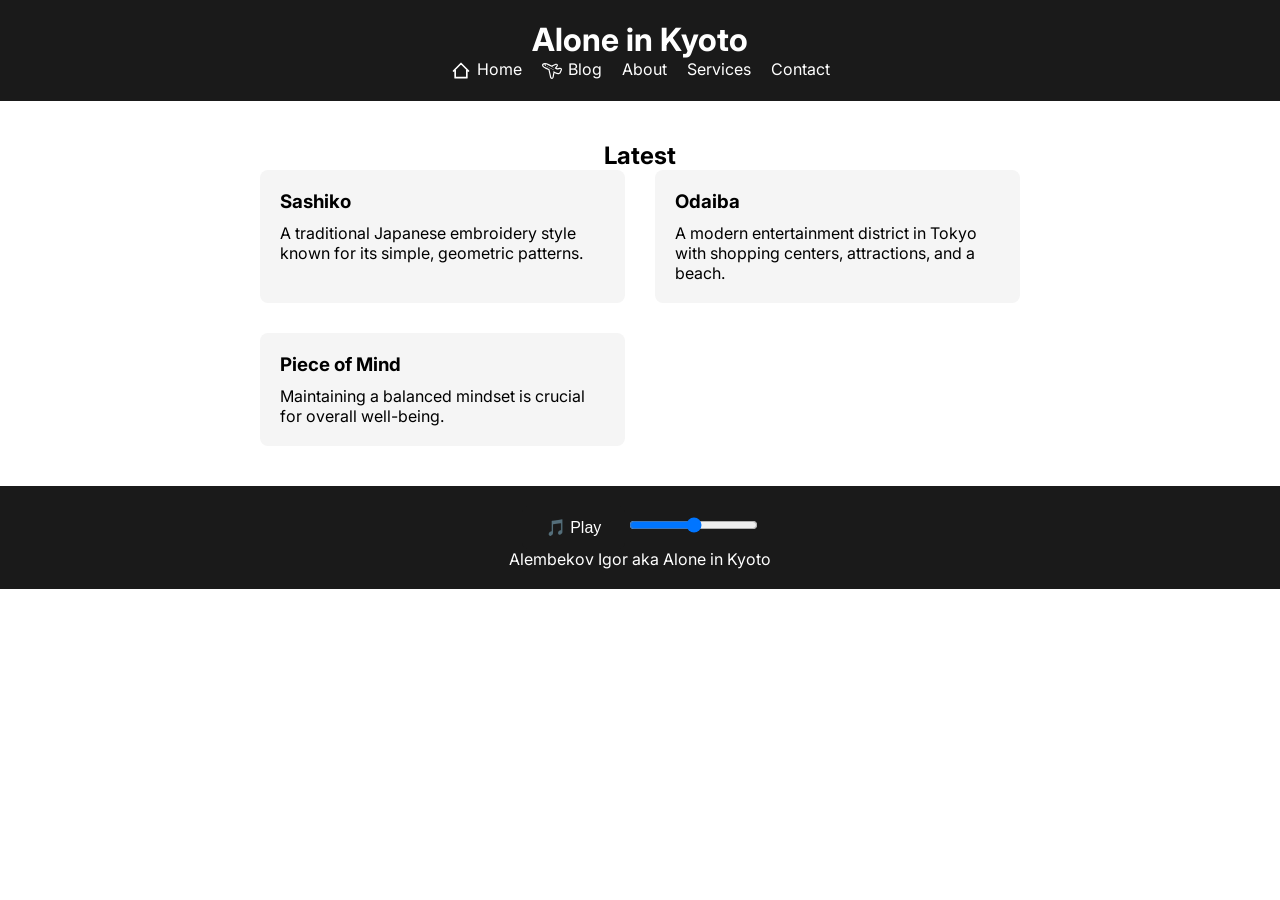
<file: index.html>
<!doctype html>
<html lang="en">
  <head>
    <meta charset="UTF-8" />
    <meta name="viewport" content="width=device-width, initial-scale=1.0" />
    <title>Alone in Kyoto</title>
    <link rel="preconnect" href="https://fonts.googleapis.com" />
    <link rel="preconnect" href="https://fonts.gstatic.com" crossorigin />
    <link
      href="https://fonts.googleapis.com/css2?family=Inter:ital,opsz,wght@0,14..32,100..900;1,14..32,100..900&display=swap"
      rel="stylesheet"
    />

    <link rel="stylesheet" href="style.css" />
  </head>
  <body>
    <div id="header-placeholder"></div>
    <main>
      <h2>Latest</h2>
      <div id="latest-container"></div>
    </main>
    <div id="footer-placeholder"></div>
    <script type="module" src="script.js"></script>
  </body>
</html>
</file>
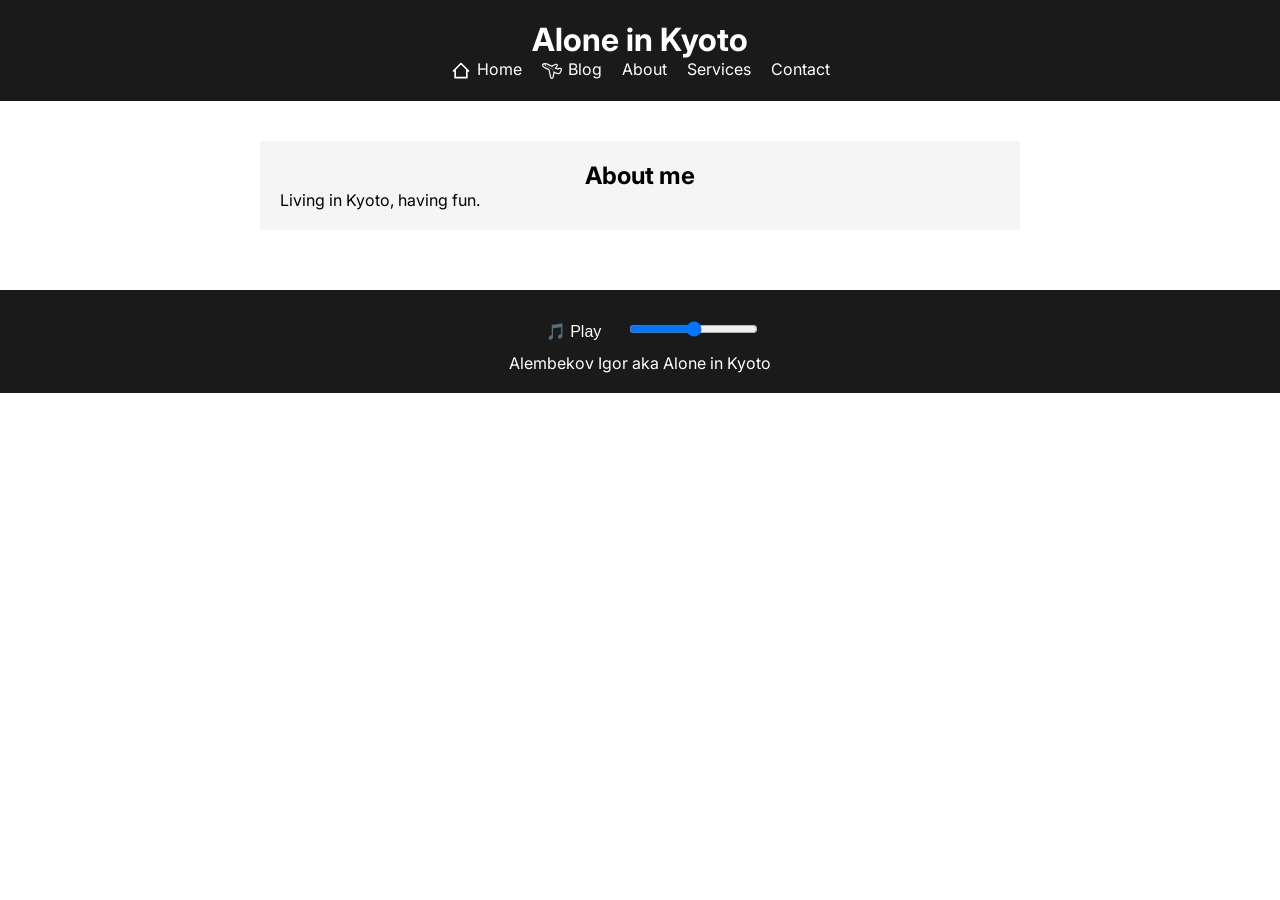
<file: about.html>
<!doctype html>
<html lang="en">
  <head>
    <meta charset="UTF-8" />
    <meta name="viewport" content="width=device-width, initial-scale=1.0" />
    <title>About</title>
    <link rel="preconnect" href="https://fonts.googleapis.com" />
    <link rel="preconnect" href="https://fonts.gstatic.com" crossorigin />
    <link
      href="https://fonts.googleapis.com/css2?family=Inter:ital,opsz,wght@0,14..32,100..900;1,14..32,100..900&display=swap"
      rel="stylesheet"
    />
    <link rel="stylesheet" href="style.css" />
  </head>
  <body id="about-page">
    <div id="header-placeholder"></div>
    <main>
      <section>
        <h2>About me</h2>
        <p>Living in Kyoto, having fun.</p>
      </section>
    </main>
    <div id="footer-placeholder"></div>
    <script type="module" src="script.js"></script>
  </body>
</html>
</file>
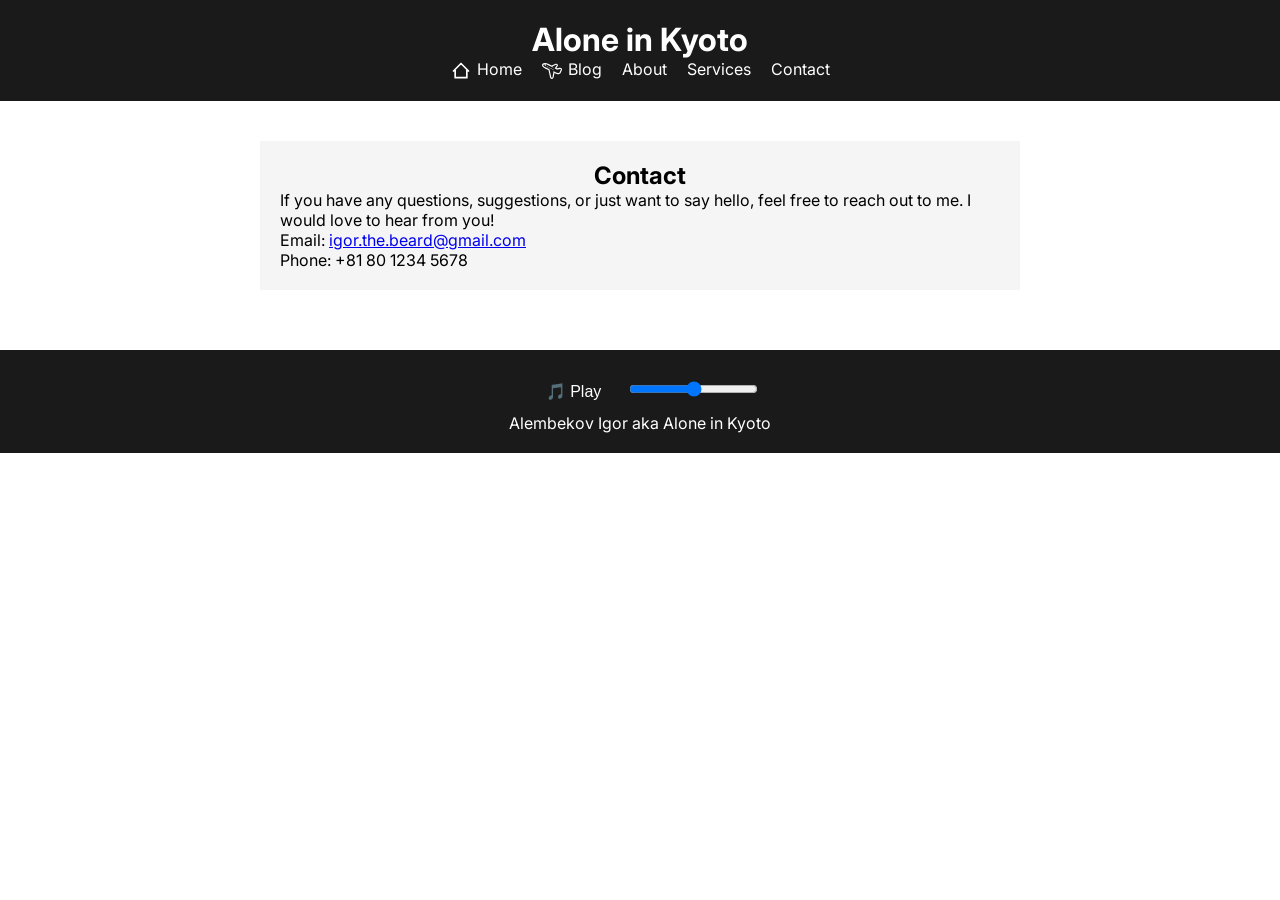
<file: contact.html>
<!doctype html>
<html lang="en">
  <head>
    <meta charset="UTF-8" />
    <meta name="viewport" content="width=device-width, initial-scale=1.0" />
    <title>Contact</title>
    <link rel="preconnect" href="https://fonts.googleapis.com" />
    <link rel="preconnect" href="https://fonts.gstatic.com" crossorigin />
    <link
      href="https://fonts.googleapis.com/css2?family=Inter:ital,opsz,wght@0,14..32,100..900;1,14..32,100..900&display=swap"
      rel="stylesheet"
    />
    <link rel="stylesheet" href="style.css" />
  </head>
  <body id="contact-page">
    <div id="header-placeholder"></div>
    <main>
      <section>
        <h2>Contact</h2>
        <p>
          If you have any questions, suggestions, or just want to say hello,
          feel free to reach out to me. I would love to hear from you!
        </p>
        <p>
          Email:
          <a href="mailto:igor.the.beard@gmail.com">igor.the.beard@gmail.com</a>
        </p>
        <p>Phone: +81 80 1234 5678</p>
      </section>
    </main>
    <div id="footer-placeholder"></div>
    <script type="module" src="script.js"></script>
  </body>
</html>
</file>
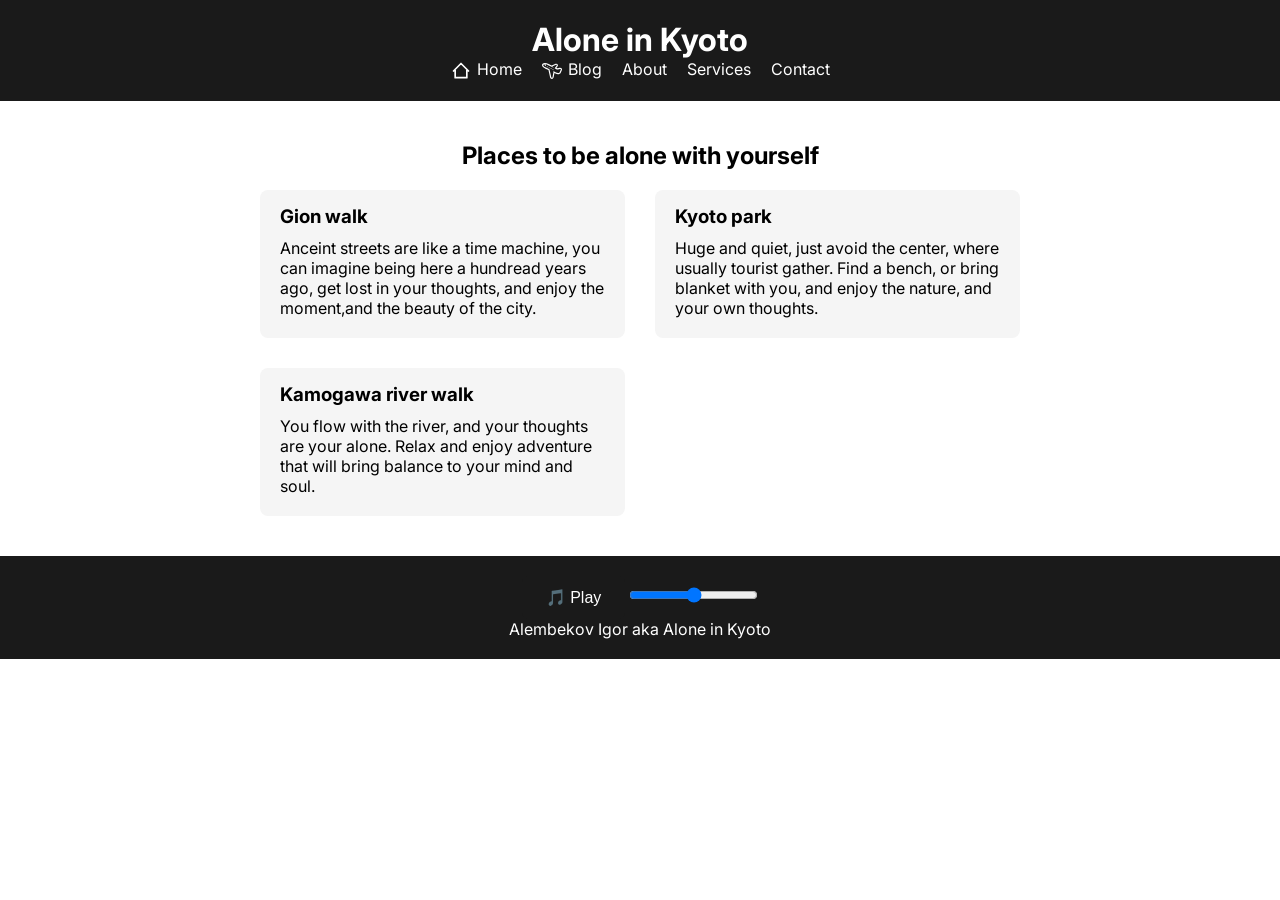
<file: place-to-be-alone.html>
<!doctype html>
<html lang="en">
  <head>
    <meta charset="UTF-8" />
    <meta name="viewport" content="width=device-width, initial-scale=1.0" />
    <title>Place to Be Alone</title>
    <link rel="preconnect" href="https://fonts.googleapis.com" />
    <link rel="preconnect" href="https://fonts.gstatic.com" crossorigin />
    <link
      href="https://fonts.googleapis.com/css2?family=Inter:ital,opsz,wght@0,14..32,100..900;1,14..32,100..900&display=swap"
      rel="stylesheet"
    />
    <link rel="stylesheet" href="style.css" />
  </head>
  <body id="place-to-be-alone">
    <div id="header-placeholder"></div>
    <main>
      <h2>Places to be alone with yourself</h2>
      <div id="articles-container"></div>
    </main>
    </main>
    <div id="footer-placeholder"></div>
    <script type="module" src="script.js"></script>
  </body>
</html>
</file>
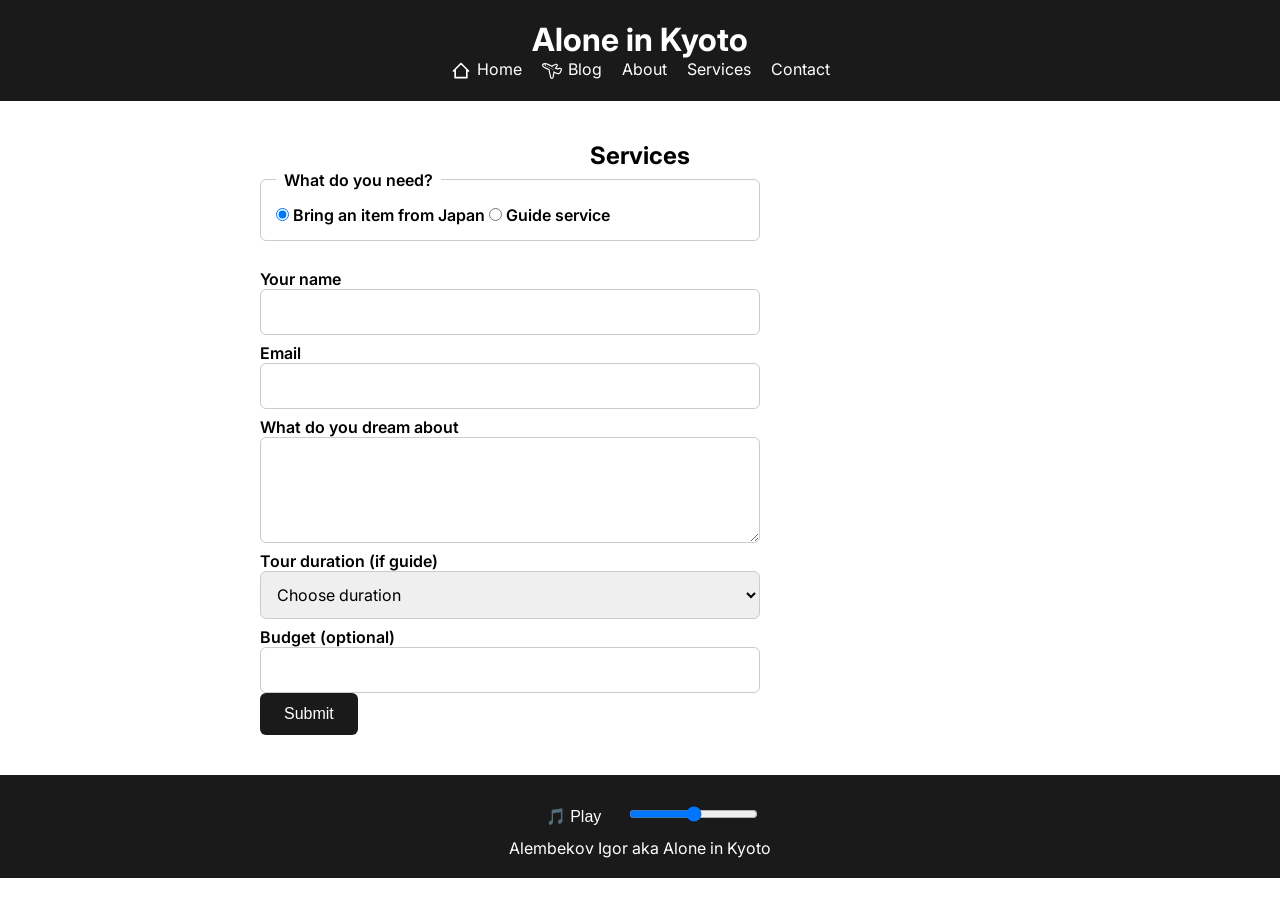
<file: services.html>
<!doctype html>
<html lang="en">
  <head>
    <meta charset="UTF-8" />
    <meta name="viewport" content="width=device-width, initial-scale=1.0" />
    <title>Services</title>
    <link rel="preconnect" href="https://fonts.googleapis.com" />
    <link rel="preconnect" href="https://fonts.gstatic.com" crossorigin />
    <link
      href="https://fonts.googleapis.com/css2?family=Inter:ital,opsz,wght@0,14..32,100..900;1,14..32,100..900&display=swap"
      rel="stylesheet"
    />
    <link rel="stylesheet" href="style.css" />
  </head>
  <body id="services-page">
    <div id="header-placeholder"></div>
    <main>
      <h2>Services</h2>
      <form>
        <fieldset>
          <legend>What do you need?</legend>

          <label>
            <input type="radio" name="service-type" value="item" checked />
            Bring an item from Japan
          </label>

          <label>
            <input type="radio" name="service-type" value="guide" />
            Guide service
          </label>
        </fieldset>

        <label for="name">Your name</label>
        <input type="text" id="name" name="name" class="form-field" required />

        <label for="email">Email</label>
        <input
          type="email"
          id="email"
          name="email"
          class="form-field"
          required
        />

        <label for="item">What do you dream about</label>
        <textarea
          id="item"
          name="item"
          class="form-field"
          rows="4"
          required
        ></textarea>

        <label for="duration">Tour duration (if guide)</label>
        <select id="duration" name="duration" class="form-field">
          <option value="">Choose duration</option>
          <option value="half-day">Half day (3-4 hours)</option>
          <option value="full-day">Full day (6-8 hours)</option>
        </select>

        <label for="budget">Budget (optional)</label>
        <input type="number" id="budget" name="budget" class="form-field" />

        <button type="submit">Submit</button>
      </form>
    </main>
    <div id="footer-placeholder"></div>
    <script type="module" src="script.js"></script>
  </body>
</html>
</file>
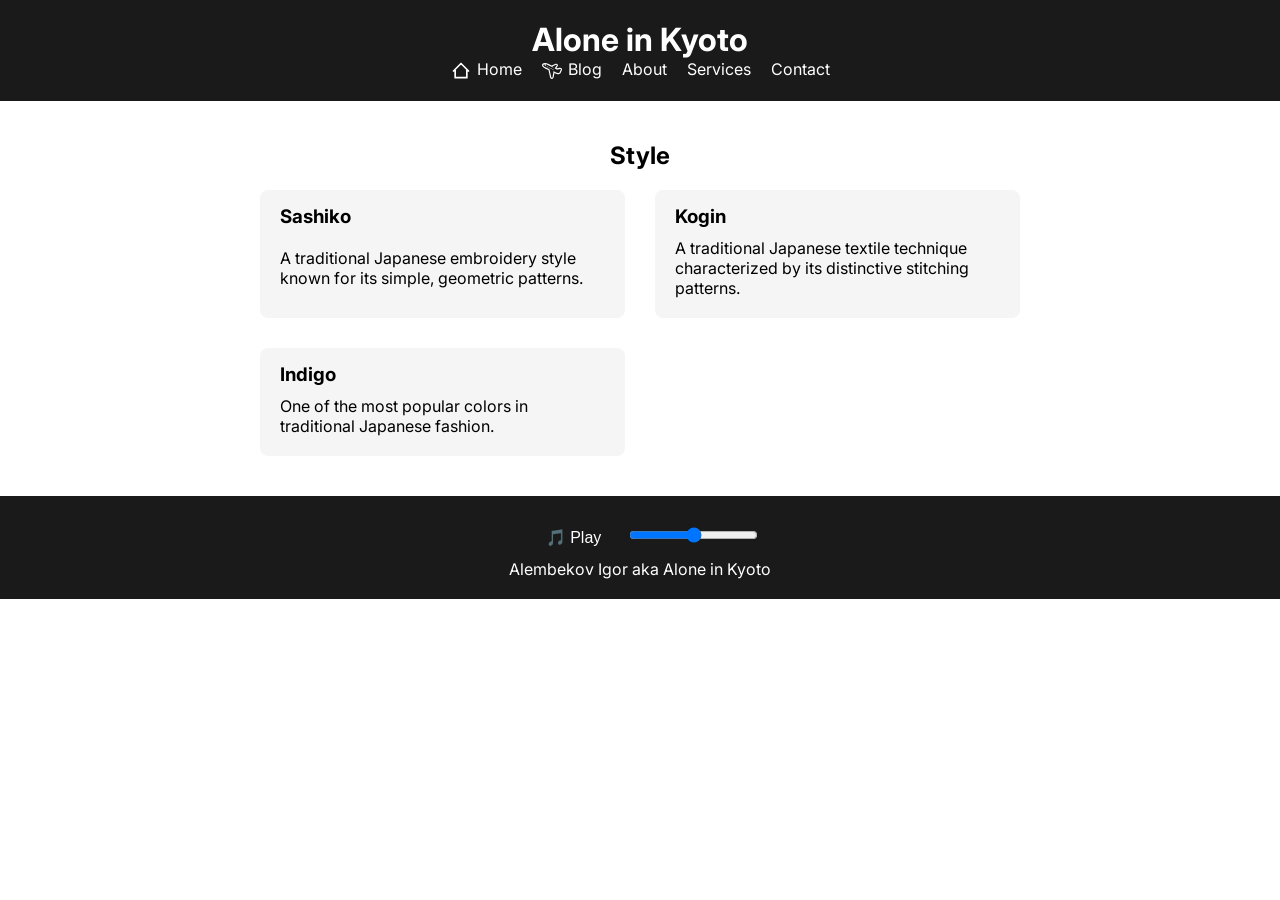
<file: style.html>
<!doctype html>
<html lang="en">
  <head>
    <meta charset="UTF-8" />
    <meta name="viewport" content="width=device-width, initial-scale=1.0" />
    <title>Style</title>
    <link rel="preconnect" href="https://fonts.googleapis.com" />
    <link rel="preconnect" href="https://fonts.gstatic.com" crossorigin />
    <link
      href="https://fonts.googleapis.com/css2?family=Inter:ital,opsz,wght@0,14..32,100..900;1,14..32,100..900&display=swap"
      rel="stylesheet"
    />
    <link rel="stylesheet" href="style.css" />
  </head>
  <body id="style-page">
    <div id="header-placeholder"></div>
    <main>
      <h2>Style</h2>
      <div id="articles-container"></div>
    </main>
    <div id="footer-placeholder"></div>
    <script type="module" src="script.js"></script>
  </body>
</html>
</file>
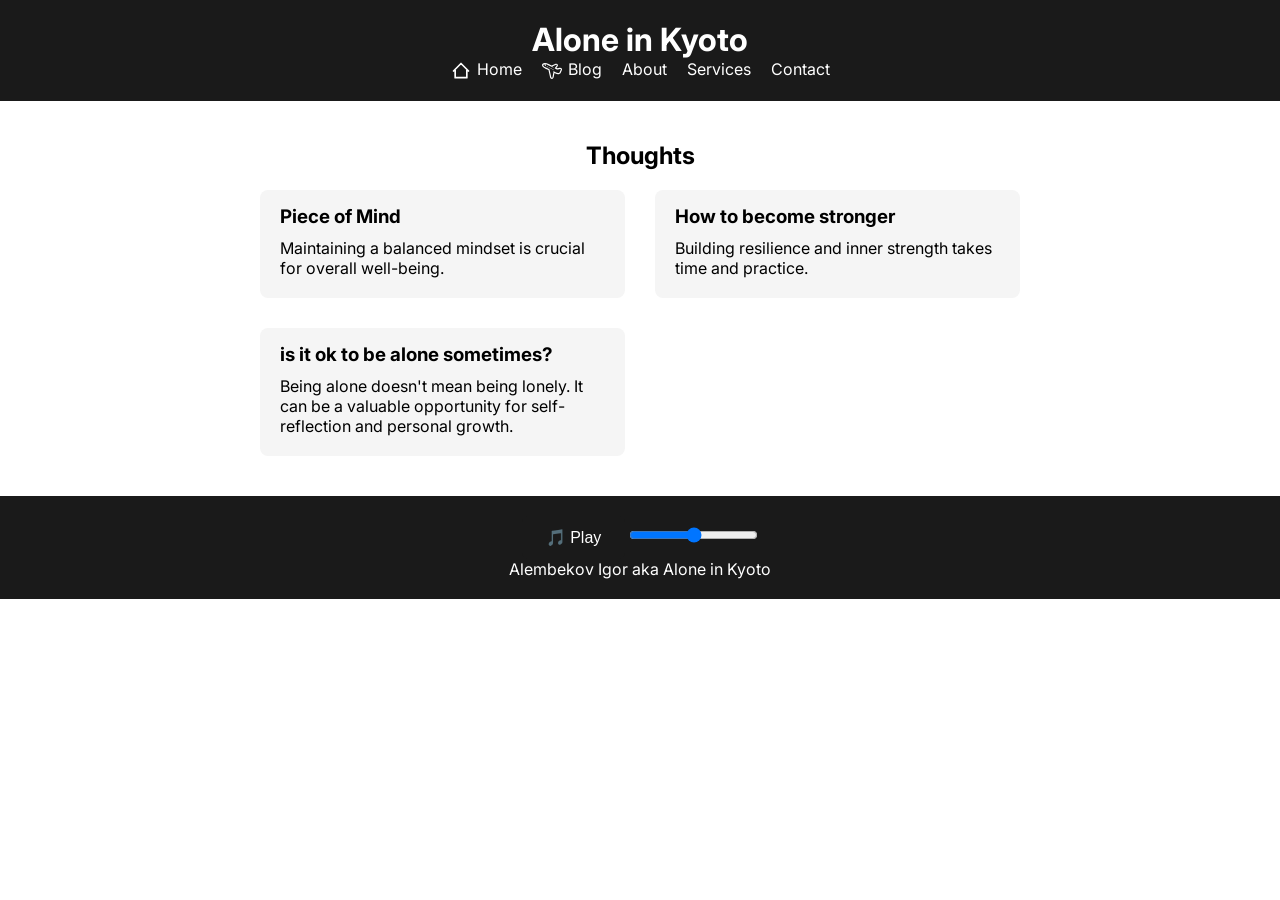
<file: thoughts.html>
<!doctype html>
<html lang="en">
  <head>
    <meta charset="UTF-8" />
    <meta name="viewport" content="width=device-width, initial-scale=1.0" />
    <title>Thoughts</title>
    <link rel="preconnect" href="https://fonts.googleapis.com" />
    <link rel="preconnect" href="https://fonts.gstatic.com" crossorigin />
    <link
      href="https://fonts.googleapis.com/css2?family=Inter:ital,opsz,wght@0,14..32,100..900;1,14..32,100..900&display=swap"
      rel="stylesheet"
    />
    <link rel="stylesheet" href="style.css" />
  </head>
  <body id="thoughts-page">
    <div id="header-placeholder"></div>
    <main>
      <h2>Thoughts</h2>
      <div id="articles-container"></div>
    </main>
    <div id="footer-placeholder"></div>
    <script type="module" src="script.js"></script>
  </body>
</html>
</file>
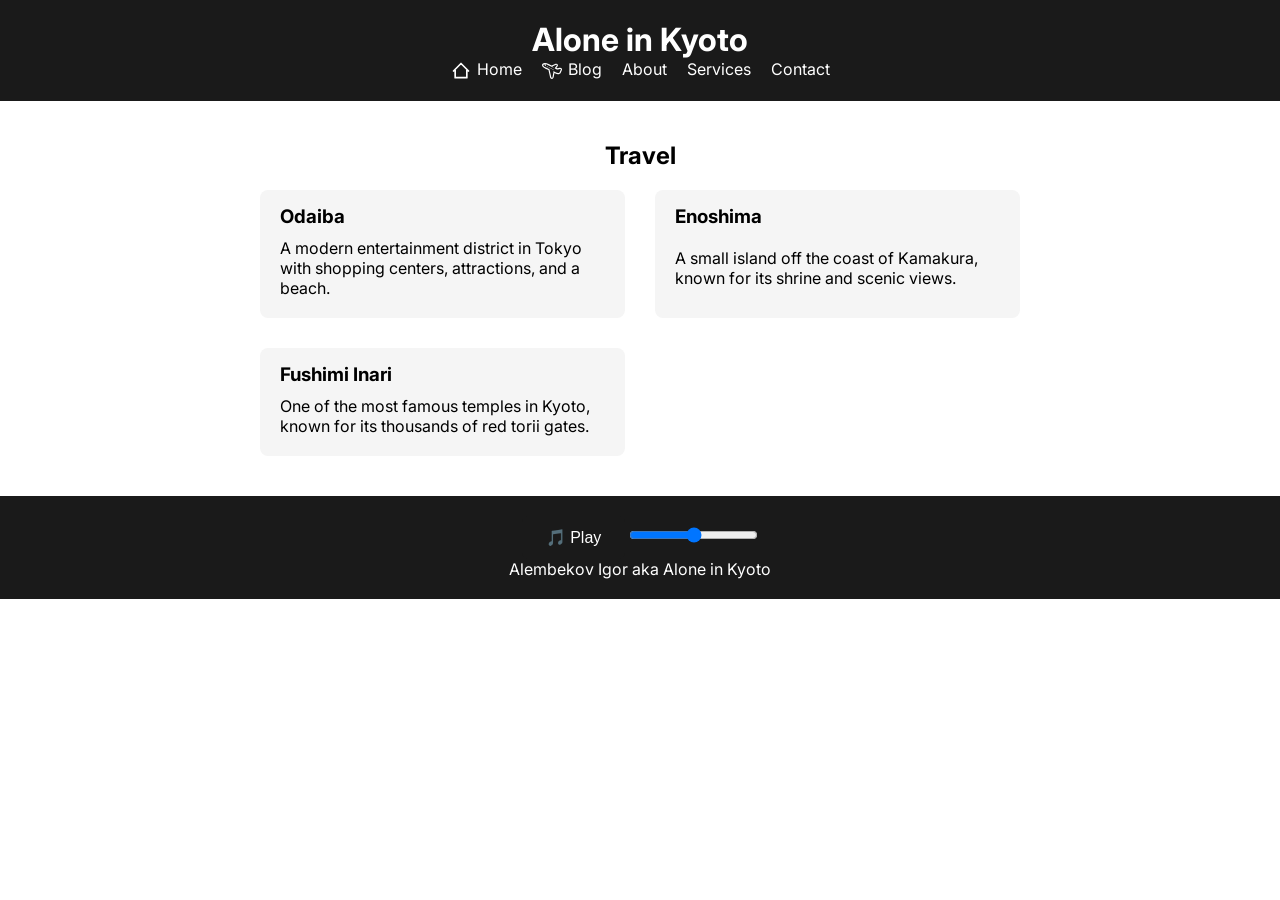
<file: travel.html>
<!doctype html>
<html lang="en">
  <head>
    <meta charset="UTF-8" />
    <meta name="viewport" content="width=device-width, initial-scale=1.0" />
    <title>Travel</title>
    <link rel="preconnect" href="https://fonts.googleapis.com" />
    <link rel="preconnect" href="https://fonts.gstatic.com" crossorigin />
    <link
      href="https://fonts.googleapis.com/css2?family=Inter:ital,opsz,wght@0,14..32,100..900;1,14..32,100..900&display=swap"
      rel="stylesheet"
    />
    <link rel="stylesheet" href="style.css" />
  </head>
  <body id="travel-page">
    <div id="header-placeholder"></div>
    <main>
      <h2>Travel</h2>
      <div id="articles-container"></div>
    </main>
    <div id="footer-placeholder"></div>
    <script type="module" src="script.js"></script>
  </body>
</html>
</file>
<file: style.css>
* {
  margin: 0;
  padding: 0;
  box-sizing: border-box;
}

body {
  font-family: "Inter", sans-serif;
  background-image:
    linear-gradient(rgba(255, 255, 255, 0.5), rgba(255, 255, 255, 0.9)),
    url("https://images.unsplash.com/photo-1493976040374-85c8e12f0c0e?w=1920");
  background-size: cover;
  background-position: center;
  background-attachment: fixed;
  background-repeat: no-repeat;
}

header {
  background-color: #1a1a1a;
  color: white;
  padding: 20px;
  text-align: center;
  position: sticky;
  top: 0;
  z-index: 100;
}

nav {
  display: flex;
  gap: 20px;
  justify-content: center;
}

nav a {
  color: white;
  text-decoration: none;
  transition: color 0.2s ease;
}

nav a:hover {
  color: #888;
}

.nav-icon {
  width: 20px;
  height: 20px;
  vertical-align: middle;
  margin-right: 6px;
  transition: transform 0.3s ease;
}

.nav-link:hover .nav-icon {
  transform: translateY(-3px);
}

.nav-link:hover .icon-plane {
  transform: rotate(15deg);
}

.dropdown {
  position: relative;
}

.dropdown-menu {
  display: none;
  position: absolute;
  top: 100%;
  left: 0;
  background-color: #1a1a1a;
  min-width: 200px;
  border-radius: 6px;
  padding: 8px 0;
  z-index: 200;
}

.dropdown:hover .dropdown-menu {
  display: block;
}

.dropdown-menu a {
  display: block;
  padding: 10px 16px;
}

.dropdown-menu a:hover {
  background-color: #333;
}

main {
  max-width: 800px;
  margin: 0 auto;
  padding: 40px 20px;
}

main h2 {
  text-align: center;
  grid-column: 1 / -1;
}

article {
  background-color: #f5f5f5;
  padding: 20px;
  border-radius: 8px;
  transition:
    transform 0.2s ease,
    box-shadow 0.2s ease;
}

article:hover {
  transform: translateY(-5px);
  box-shadow: 0 8px 16px rgba(0, 0, 0, 0.15);
}

h3 {
  margin-bottom: 10px;
}

footer {
  background-color: #1a1a1a;
  color: white;
  text-align: center;
  padding: 20px;
}

section {
  padding: 20px;
  margin-bottom: 20px;
  background-color: #f5f5f5;
}

fieldset {
  border: 1px solid #ccc;
  border-radius: 6px;
  padding: 15px;
  margin-bottom: 20px;
  background-color: rgba(255, 255, 255, 0.7);
}

legend {
  font-weight: 600;
  padding: 0 8px;
}

#latest-container {
  display: grid;
  grid-template-columns: repeat(2, 1fr);
  gap: 30px;
}

#articles-container {
  display: grid;
  grid-template-columns: repeat(2, 1fr);
  gap: 30px;
}

#place-to-be-alone h2 {
  margin-bottom: 20px;
}

#place-to-be-alone main {
  grid-template-columns: 1fr;
}

#place-to-be-alone article {
  padding: 0;
  overflow: hidden;
  display: grid;
  gap: 0;
}

#place-to-be-alone article img {
  width: 100%;
  border-radius: 8px 8px 0 0;
  display: block;
}

#place-to-be-alone article h3,
#place-to-be-alone article p {
  padding: 0 20px;
}

#place-to-be-alone article h3 {
  margin-top: 15px;
}

#place-to-be-alone article p {
  padding-bottom: 20px;
}

#style-page h2 {
  margin-bottom: 20px;
}

#style-page main {
  grid-template-columns: 1fr;
}

#style-page article {
  padding: 0;
  overflow: hidden;
  display: grid;
  gap: 0;
}

#style-page article img {
  width: 100%;
  border-radius: 8px 8px 0 0;
  display: block;
}

#style-page article h3,
#style-page article p {
  padding: 0 20px;
}

#style-page article h3 {
  margin-top: 15px;
}

#style-page article p {
  padding-bottom: 20px;
}

#travel-page h2 {
  margin-bottom: 20px;
}

#travel-page main {
  grid-template-columns: 1fr;
}

#travel-page article {
  padding: 0;
  overflow: hidden;
  display: grid;
  gap: 0;
}

#travel-page article img {
  width: 100%;
  border-radius: 8px 8px 0 0;
  display: block;
}

#travel-page article h3,
#travel-page article p {
  padding: 0 20px;
}

#travel-page article h3 {
  margin-top: 15px;
}

#travel-page article p {
  padding-bottom: 20px;
}

#music-page h2 {
  margin-bottom: 20px;
}

#music-page main {
  grid-template-columns: 1fr;
}

#music-page article {
  padding: 0;
  overflow: hidden;
  display: grid;
  gap: 0;
}

#music-page article img {
  width: 100%;
  border-radius: 8px 8px 0 0;
  display: block;
}

#music-page article h3,
#music-page article p {
  padding: 0 20px;
}

#music-page article h3 {
  margin-top: 15px;
}

#music-page article p {
  padding-bottom: 20px;
}

#thoughts-page h2 {
  margin-bottom: 20px;
}

#thoughts-page main {
  grid-template-columns: 1fr;
}

#thoughts-page article {
  padding: 0;
  overflow: hidden;
  display: grid;
  gap: 0;
}

#thoughts-page article img {
  width: 100%;
  border-radius: 8px 8px 0 0;
  display: block;
}

#thoughts-page article h3,
#thoughts-page article p {
  padding: 0 20px;
}

#thoughts-page article h3 {
  margin-top: 15px;
}

#thoughts-page article p {
  padding-bottom: 20px;
}

#about-page main,
#contact-page main {
  display: block;
}

#services-page main {
  display: block;
}

.form-field {
  width: 100%;
  padding: 12px;
  border: 1px solid #ccc;
  border-radius: 6px;
  font-family: inherit;
  font-size: 16px;
}

form {
  max-width: 500px;
  display: flex;
  flex-direction: column;
}

label {
  margin-top: 8px;
  font-weight: 600;
}

button {
  padding: 12px 24px;
  background-color: #1a1a1a;
  color: white;
  border: none;
  border-radius: 6px;
  cursor: pointer;
  font-size: 16px;
  transition: background-color 0.2s ease;
  align-self: flex-start;
}

button:hover {
  background-color: #444;
}

@media (max-width: 768px) {
  main {
    grid-template-columns: 1fr;
  }

  nav {
    flex-direction: column;
    gap: 10px;
  }
}
@view-transition {
  navigation: auto;
}
</file>
